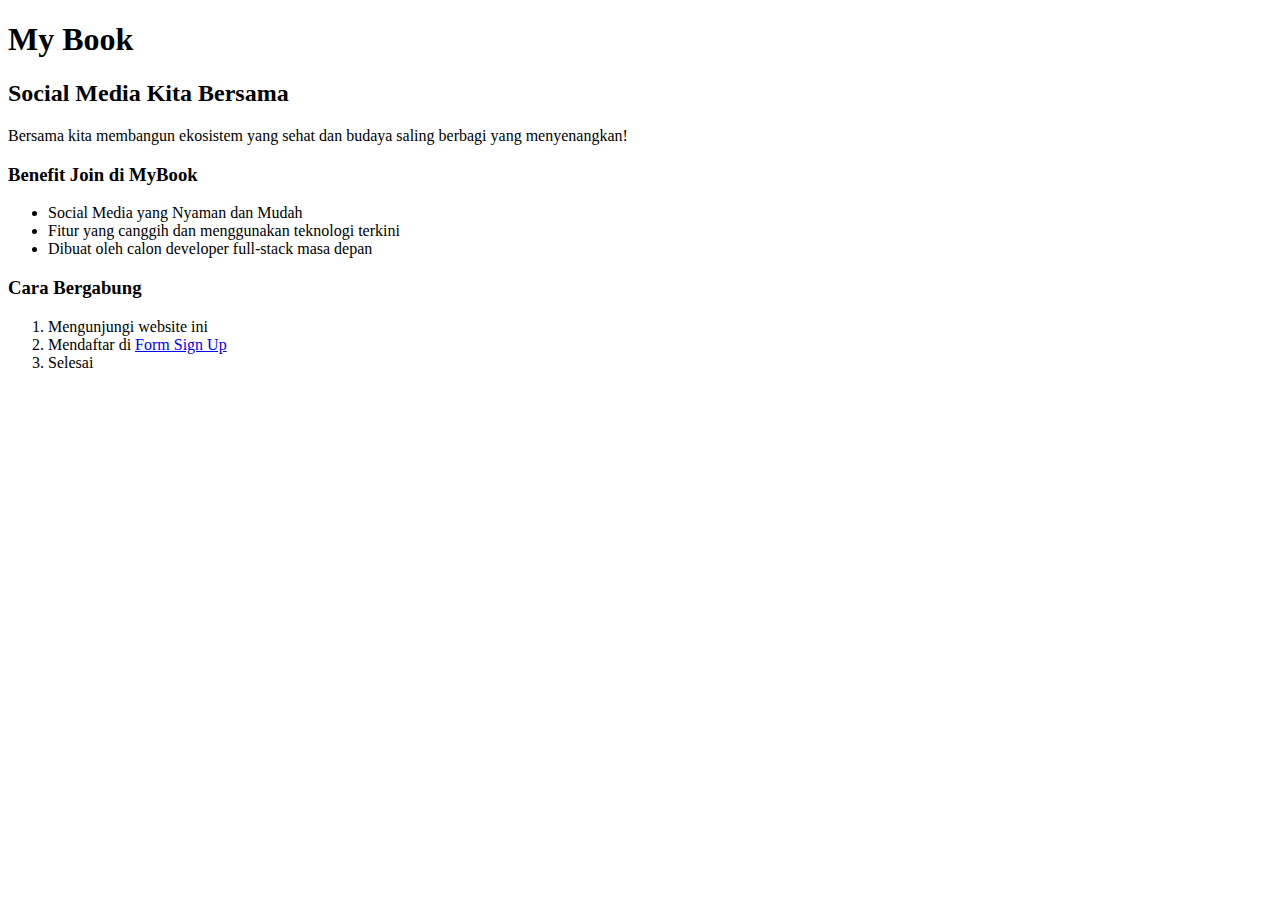
<file: phase0/Week-1/senin/index.html>
<!DOCTYPE html>
<html lang="en">
<head>
    <meta charset="UTF-8">
    <meta name="viewport" content="width=device-width, initial-scale=1.0">
    <meta http-equiv="X-UA-Compatible" content="ie=edge">
    <title>Document</title>
</head>
<body>
    <h1> My Book </h1>
    <h2> Social Media Kita Bersama </h2>
    <p> Bersama kita membangun ekosistem yang sehat dan budaya saling berbagi yang menyenangkan!</p>
    <h3> Benefit Join di MyBook </h3>
    <ul>
        <li> Social Media yang Nyaman dan Mudah </li>
        <li> Fitur yang canggih dan menggunakan teknologi terkini </li>
        <li> Dibuat oleh calon developer full-stack masa depan</li>
    </ul>
    <h3> Cara Bergabung </h3>
    <ol>
        <li> Mengunjungi website ini</li>
        <li> Mendaftar di <a href="./form.html">Form Sign Up</a></li>
        <li> Selesai </li>
    </ol>
    
</body>
</html>
</file>
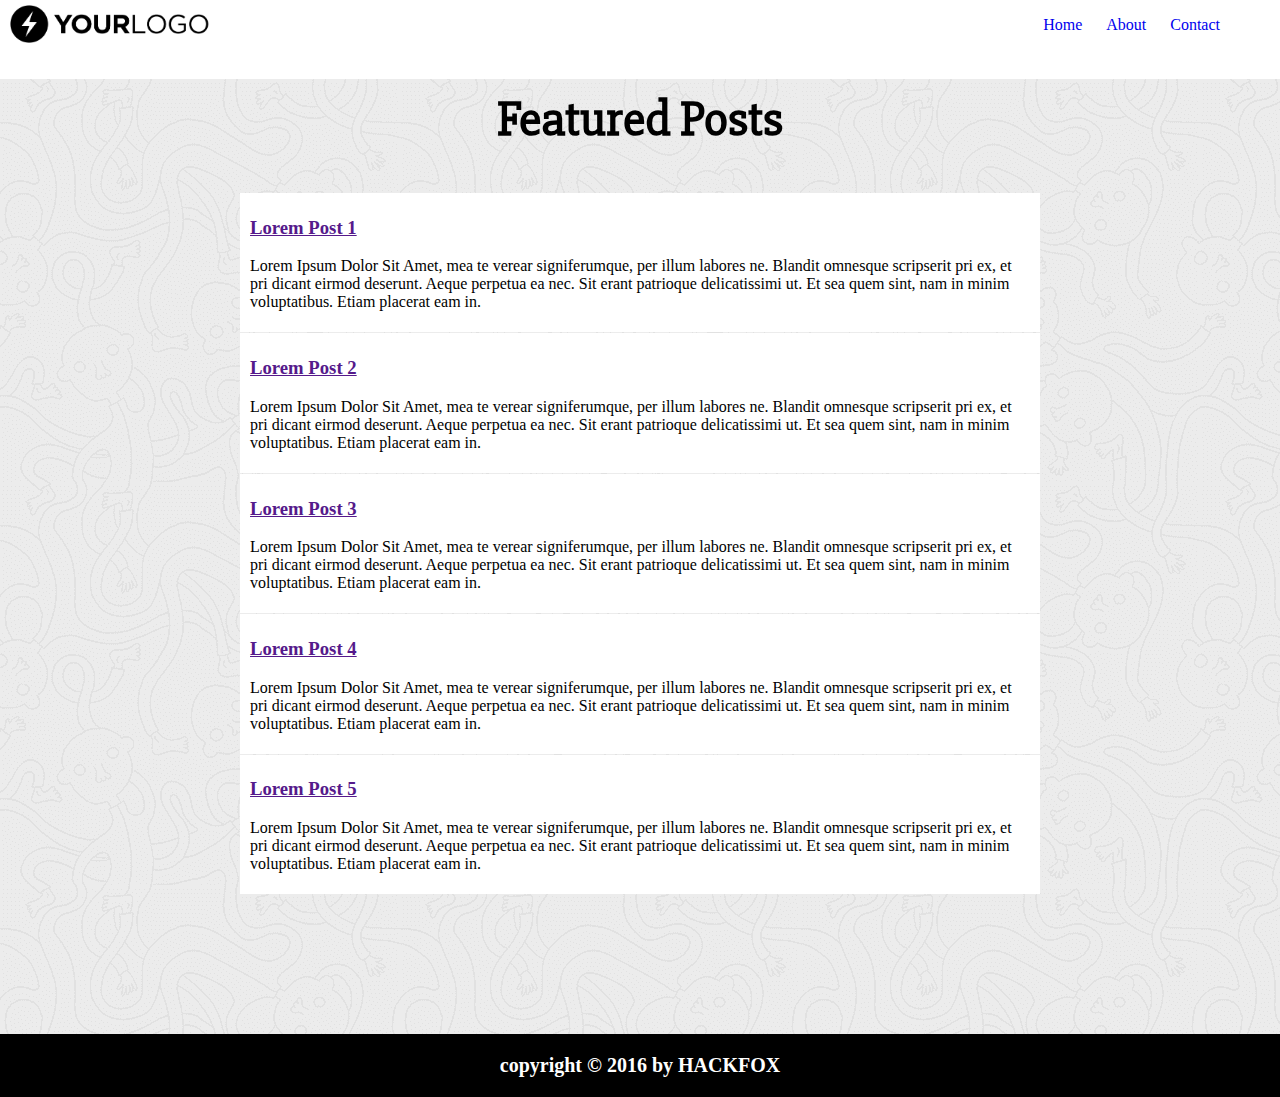
<file: phase0/Week-1/selasa/project-css-layouting/index.html>
<!DOCTYPE html>
<html lang="en">
<head>
    <meta charset="UTF-8">
    <meta name="viewport" content="width=device-width, initial-scale=1.0">
    <meta http-equiv="X-UA-Compatible" content="ie=edge">
    <title>Document</title>
    <link href="style.css" rel="stylesheet">
    <link href="https://fonts.googleapis.com/css?family=Slabo+27px" rel="stylesheet">
</head>
<body>
    <header>
        <img id="logo" src="img/sample-logo.png" width="200px" />
        <nav>
            <ul>
                <a href="#"><li>Home</li></a>
                <a href="#"><li>About</li></a>
                <a href="#"><li>Contact</li></a>
            </ul>
        </nav>
    </header>
    <section class="main">
        <h1>Featured Posts</h1>
        <div id="article-list">
                <article>
                  <a href=""><h3>Lorem Post 1</h3></a>
                  <p>
                    Lorem Ipsum Dolor Sit Amet, mea te verear signiferumque, per illum labores ne. Blandit omnesque scripserit pri ex, et pri dicant eirmod deserunt. Aeque perpetua ea nec. Sit erant patrioque delicatissimi ut. Et sea quem sint, nam in minim voluptatibus. Etiam placerat eam in.
                  </p>
                </article>
                <article>
                  <a href=""><h3>Lorem Post 2</h3></a>
                  <p>
                    Lorem Ipsum Dolor Sit Amet, mea te verear signiferumque, per illum labores ne. Blandit omnesque scripserit pri ex, et pri dicant eirmod deserunt. Aeque perpetua ea nec. Sit erant patrioque delicatissimi ut. Et sea quem sint, nam in minim voluptatibus. Etiam placerat eam in.
                  </p>
                </article>
                <article>
                  <a href=""><h3>Lorem Post 3</h3></a>
                  <p>
                    Lorem Ipsum Dolor Sit Amet, mea te verear signiferumque, per illum labores ne. Blandit omnesque scripserit pri ex, et pri dicant eirmod deserunt. Aeque perpetua ea nec. Sit erant patrioque delicatissimi ut. Et sea quem sint, nam in minim voluptatibus. Etiam placerat eam in.
                  </p>
                </article>
                <article>
                  <a href=""><h3>Lorem Post 4</h3></a>
                  <p>
                    Lorem Ipsum Dolor Sit Amet, mea te verear signiferumque, per illum labores ne. Blandit omnesque scripserit pri ex, et pri dicant eirmod deserunt. Aeque perpetua ea nec. Sit erant patrioque delicatissimi ut. Et sea quem sint, nam in minim voluptatibus. Etiam placerat eam in.
                  </p>
                </article>
                <article>
                  <a href=""><h3>Lorem Post 5</h3></a>
                  <p>
                    Lorem Ipsum Dolor Sit Amet, mea te verear signiferumque, per illum labores ne. Blandit omnesque scripserit pri ex, et pri dicant eirmod deserunt. Aeque perpetua ea nec. Sit erant patrioque delicatissimi ut. Et sea quem sint, nam in minim voluptatibus. Etiam placerat eam in.
                  </p>
                </article>
              </div>
            </section>
            <footer>
              <h5>copyright &copy; 2016 by HACKFOX</h5>
            </footer>
    </section>

</body>
    
    
</html>
</file>
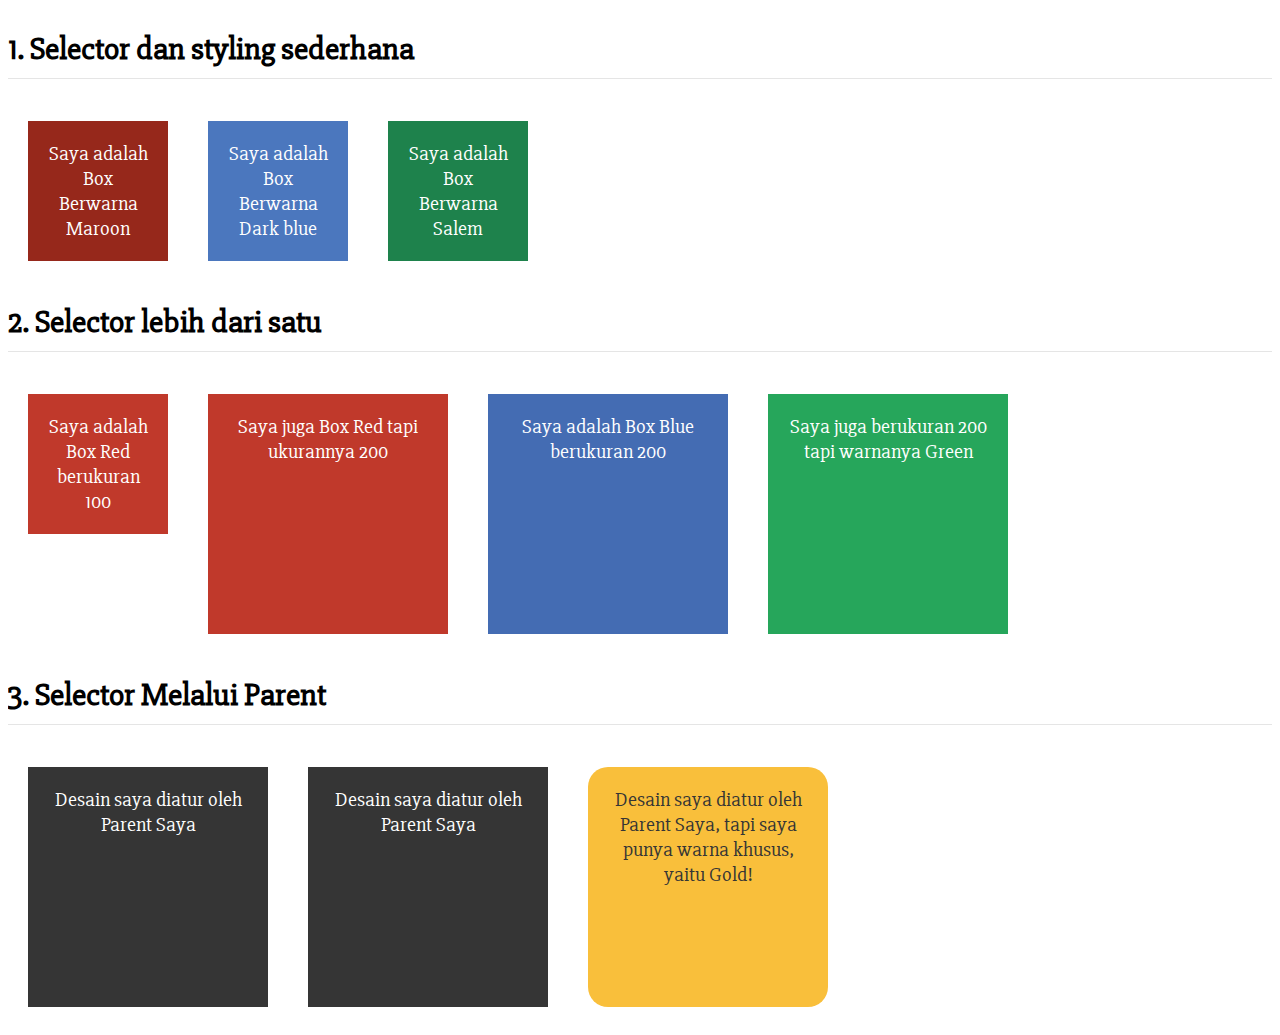
<file: phase0/Week-1/selasa/project-css-styling/index.html>
<!DOCTYPE html>
<html lang="en">
<head>
    <meta charset="UTF-8">
    <meta name="viewport" content="width=device-width, initial-scale=1.0">
    <meta http-equiv="X-UA-Compatible" content="ie=edge">
    <title>Document</title>
    <head>
        <link href="https://fonts.googleapis.com/css?family=Slabo+27px" rel="stylesheet">
        <link href="style.css" rel="stylesheet">
    </head>
</head>
<body>
    <div class="separator">
        <h1>1. Selector dan styling sederhana </h1>
        <div id="maroon-box" class="box-100"> Saya adalah Box Berwarna Maroon </div>
        <div id="dark-blue-box" class="box-100"> Saya adalah Box Berwarna Dark blue </div>
        <div id="salem-box" class="box-100"> Saya adalah Box Berwarna Salem </div>
    </div>
    <div class="separator">
        <h1>2. Selector lebih dari satu </h1>
        <div class="red-background box-100"> Saya adalah Box Red berukuran 100</div>
        <div class="red-background box-200"> Saya juga Box Red tapi ukurannya 200 </div>
        <div class="blue-background box-200"> Saya adalah Box Blue berukuran 200</div>
        <div class="green-background box-200"> Saya juga berukuran 200 tapi warnanya Green</div>
    </div>
    <div class="separator">
        <h1>3. Selector Melalui Parent </h1>
        <div class="box-list">
            <div class=""> Desain saya diatur oleh Parent Saya </div>
            <div class=""> Desain saya diatur oleh Parent Saya </div>
            <div class="" id="gold-box"> Desain saya diatur oleh Parent Saya, tapi saya punya warna khusus, yaitu Gold!</div>
        </div>
    </div>
</body>
</html>
</file>
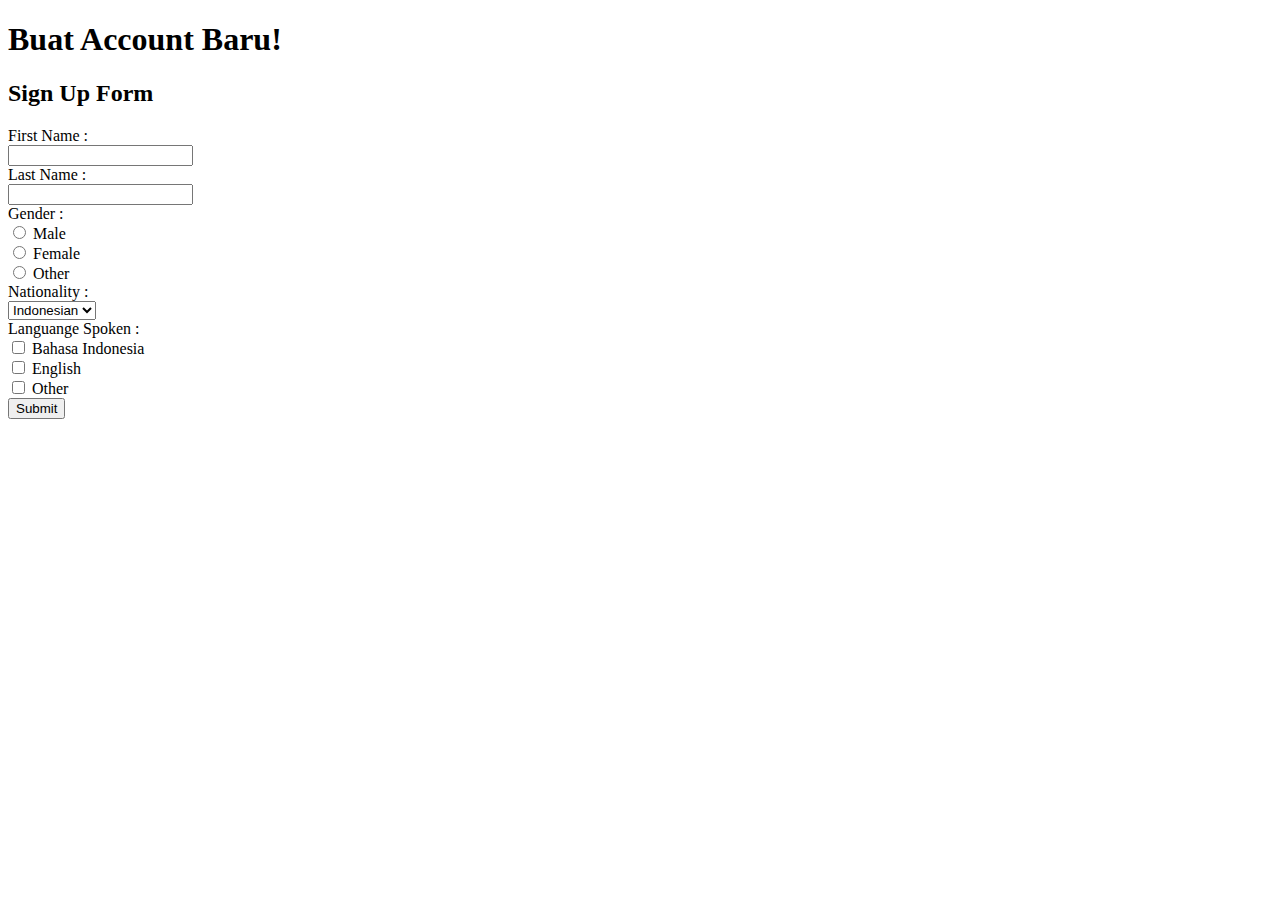
<file: phase0/Week-1/senin/form.html>
<!DOCTYPE html>
<html lang="en">
<head>
    <meta charset="UTF-8">
    <meta name="viewport" content="width=device-width, initial-scale=1.0">
    <meta http-equiv="X-UA-Compatible" content="ie=edge">
    <title>Document</title>
</head>
<body>
    <h1>Buat Account Baru!</h   1>
    <h2> Sign Up Form </h2>
    <form action="./welcome.html" method="GET">
        <label for="first-name"> First Name : </label>
        <br>
        <input type="text" id="first-name" name="first-name" required>
        <br>
        <label for="last-name"> Last Name : </label>
        <br>
        <input type="text" id="last-name" name="last-name">
        <br>
        <label for="gender"> Gender :</label>
        <br>
        <input type="radio" name="gender" value="male"> Male<br>
        <input type="radio" name="gender" value="female"> Female<br>
        <input type="radio" name="gender" value="other"> Other 
        <br>
        <label for="nationality"> Nationality :</label><br>
        <select name="nationality" id="nationality">
            <option value="Indonesian">Indonesian</option>
            <option value="Malayasian"> Malaysian </option>
        </select>
        <br>
        <label for="languange">Languange Spoken : </label> <br>
        <input type="checkbox" id="languange" name="languange" value="Bahasa Indonesia"> Bahasa Indonesia<br>
        <input type="checkbox" id="languange" name="languange" value="English Indonesia"> English <br>
        <input type="checkbox" id="languange" name="languange" value="Other"> Other<br>
        <input type="submit" value="Submit">

    </form>
</body>
</html>
</file>
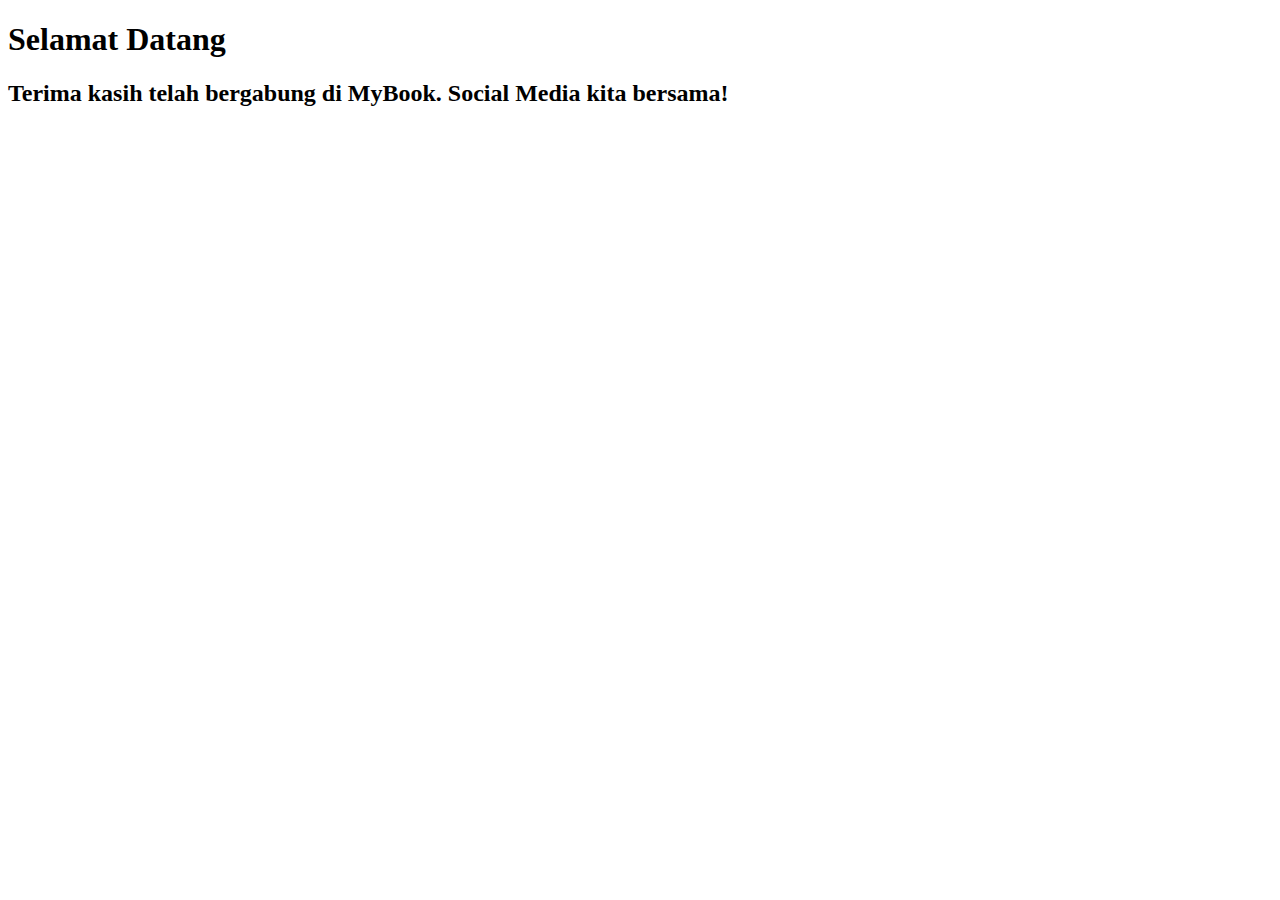
<file: phase0/Week-1/senin/welcome.html>
<!DOCTYPE html>
<html lang="en">
<head>
    <meta charset="UTF-8">
    <meta name="viewport" content="width=device-width, initial-scale=1.0">
    <meta http-equiv="X-UA-Compatible" content="ie=edge">
    <title>Document</title>
</head>
<body>
    <h1>Selamat Datang</h1>
    <h2>Terima kasih telah bergabung di MyBook. Social Media kita bersama!</h2>
</body>
</html>
</file>
<file: phase0/Week-1/selasa/project-css-layouting/style.css>
body, html {
    padding: 0;
    margin: 0;
}
header{
    position: fixed;
    z-index: 1;
    background: white;
    
    display: inline;
    left: 0px;
    right: 0px;
    top: 0px;
}

header img {
    float: left;
    padding: 5px 0;
    margin-left: 10px;
}

nav{
    display: inline;
    padding: 5px 0;
    margin-right: 50px;
    text-align: right; 
}

nav ul {
    margin-right: 50px;
}

nav li {
    display: inline-block;
    padding: 0 10px;
}

section{
    position: relative;
    top: 45px;
    text-align: center;
    left: 0px;
    right: 0px;
    background-image: url(img/sample-pattern.png);
    height: 1000px;
}

section h1 { 
    padding: 10px 0;
    font-family: "Slabo 27px",serif;
    font-size: 50px;
}

#article-list {
    width: 800px;
    margin: 20px auto;
    text-align: left;
    
}

article{
    margin: 1px 0;
    background: white;
    padding: 5px 10px;
}

footer {
    position: relative;
    background-color: #333;
    color: #fff;
    padding: 20px 0;
    background: black;
    text-align: center;
    color: white;
    z-index: 1;
}

footer h5 {
    font-size: 20px;
    margin: 0;
    overflow: inherit;
}
</file>
<file: phase0/Week-1/selasa/project-css-styling/style.css>
body {
    font-family: 'Slabo 27px', serif;
}

h1{
    border-bottom: 1px solid rgba(0,0,0,.1);
    padding-bottom: 10px;
}

.separator{
    width: 100%;
    height: auto;
    overflow: hidden;
}

.box-100{
    width: 100px;
    height: 100px;
    float: left;
    margin: 20px;
    padding: 20px;
    font-size: 15pt;
    text-align: center;
}

.box-200 {
    width: 200px;
    height: 200px;
    float: left;
    margin: 20px;
    padding: 20px;
    font-size: 15pt;
    text-align: center;
}

#maroon-box{
    color: #ffffff;
    background: #96281B;
}

#dark-blue-box {
    color: #FFFFFF;
    background: #4B77BE;
  }
  
  #salem-box {
    color: #FFFFFF;
    background: #1E824C;
  }
  
  .red-background {
    color: #FFFFFF;
    background: #C0392B;
  }
  
  .blue-background {
    color: #FFFFFF;
    background: #446CB3;
  }
  
  .green-background {
    color: #FFFFFF;
    background: #26A65B;
  }
  
  .box-list > div{
    width: 200px;
    height: 200px;
    float: left;
    margin: 20px;
    padding: 20px;
    font-size: 15pt;
    text-align: center;
    background: #353535;
    color: #FFFFFF;
  }
  
  #gold-box {
    border-radius: 20px;
    color: #353535;
    background: #F9BF3B;
  }
</file>
